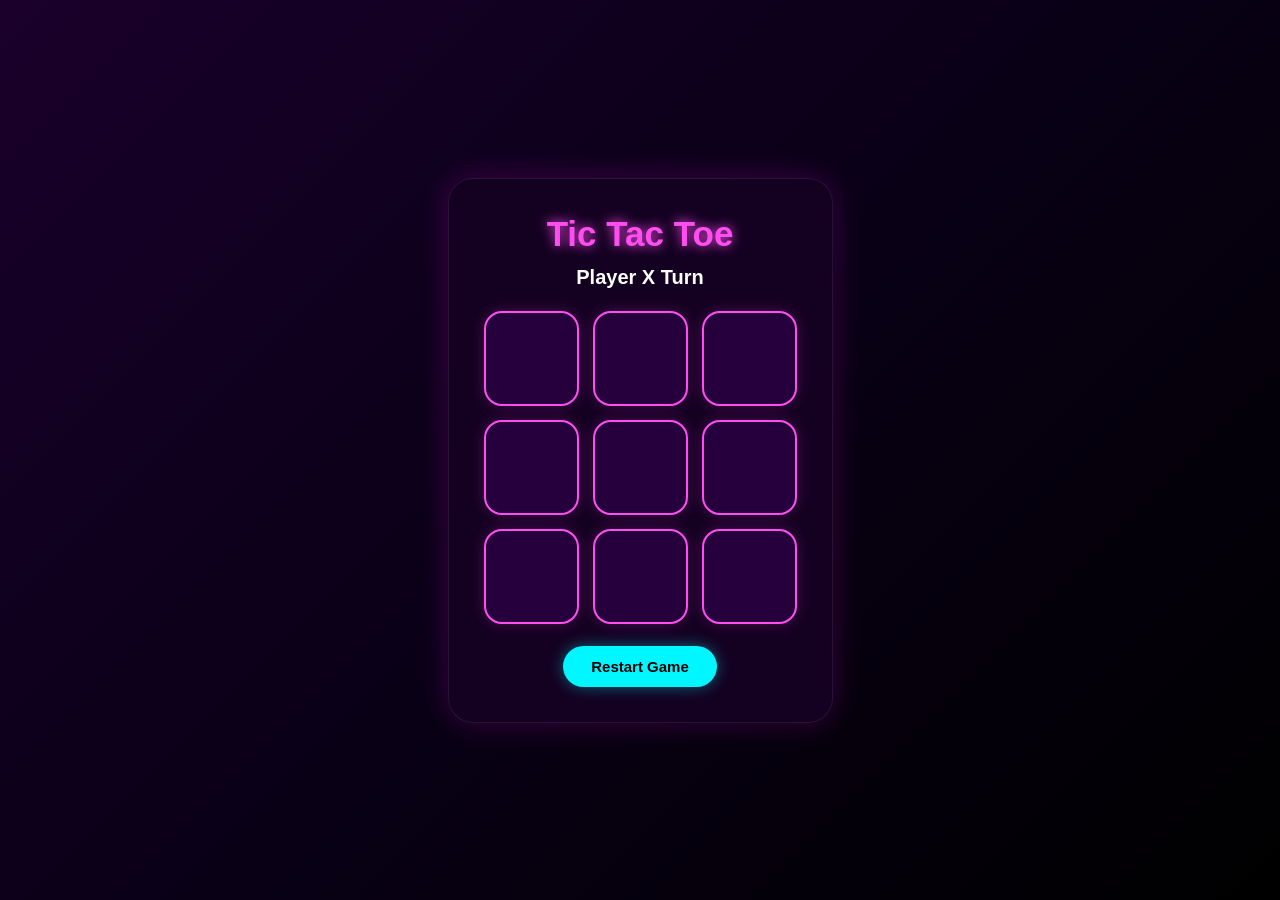
<file: index.html>
<!DOCTYPE html>
<html lang="en">
<head>
    <meta charset="UTF-8">
    <meta name="viewport" content="width=device-width, initial-scale=1.0">
    <title>Tic Tac Toe</title>

    <link rel="stylesheet" href="style2.css">
</head>

<body>

<div class="container">

    <h1>Tic Tac Toe</h1>

    <div class="status" id="status">
        Player X Turn
    </div>

    <div class="board">

        <div class="cell" data-index="0"></div>
        <div class="cell" data-index="1"></div>
        <div class="cell" data-index="2"></div>

        <div class="cell" data-index="3"></div>
        <div class="cell" data-index="4"></div>
        <div class="cell" data-index="5"></div>

        <div class="cell" data-index="6"></div>
        <div class="cell" data-index="7"></div>
        <div class="cell" data-index="8"></div>

    </div>

    <button onclick="restartGame()">
        Restart Game
    </button>

</div>

<script src="script2.js"></script>

</body>
</html>
</file>
<file: style2.css>
*{
    margin:0;
    padding:0;
    box-sizing:border-box;
    font-family:'Poppins',sans-serif;
}

body{
    height:100vh;
    display:flex;
    justify-content:center;
    align-items:center;
    background: linear-gradient(135deg, #1a002b, #090016, #000000);
}

.container{
    background:#140021;
    padding:35px;
    border-radius:25px;
    text-align:center;
    box-shadow:0 0 30px rgba(255,0,255,0.2);
    border:1px solid rgba(255,255,255,0.08);
}

h1{
    color:#ff4df0;
    margin-bottom:12px;
    font-size:35px;
    text-shadow:0 0 12px #ff4df0;
}

.status{
    color:#ffffff;
    margin-bottom:22px;
    font-size:20px;
    font-weight:600;
}

.board{
    display:grid;
    grid-template-columns:repeat(3,95px);
    gap:14px;
}

.cell{
    width:95px;
    height:95px;
    background:#25003d;
    border:2px solid #ff4df0;
    border-radius:18px;
    display:flex;
    justify-content:center;
    align-items:center;
    font-size:42px;
    font-weight:bold;
    color:#00f7ff;
    cursor:pointer;
    transition:0.3s;
    box-shadow:0 0 15px rgba(255,77,240,0.2);
}

.cell:hover{
    background:#350055;
    transform:scale(1.05);
    box-shadow:0 0 20px #ff4df0;
}

.winner{
    background:#ff4df0 !important;
    color:white;
    box-shadow:0 0 25px #ff4df0;
}

button{
    margin-top:22px;
    padding:12px 28px;
    border:none;
    border-radius:30px;
    background:#00f7ff;
    color:#000;
    font-size:15px;
    font-weight:700;
    cursor:pointer;
    transition:0.3s;
    box-shadow:0 0 15px rgba(0,247,255,0.4);
}

button:hover{
    background:#00d9e0;
    transform:scale(1.05);
}

@media(max-width:500px){

    .board{
        grid-template-columns:repeat(3,75px);
    }

    .cell{
        width:75px;
        height:75px;
        font-size:32px;
    }

    h1{
        font-size:28px;
    }
}
</file>
